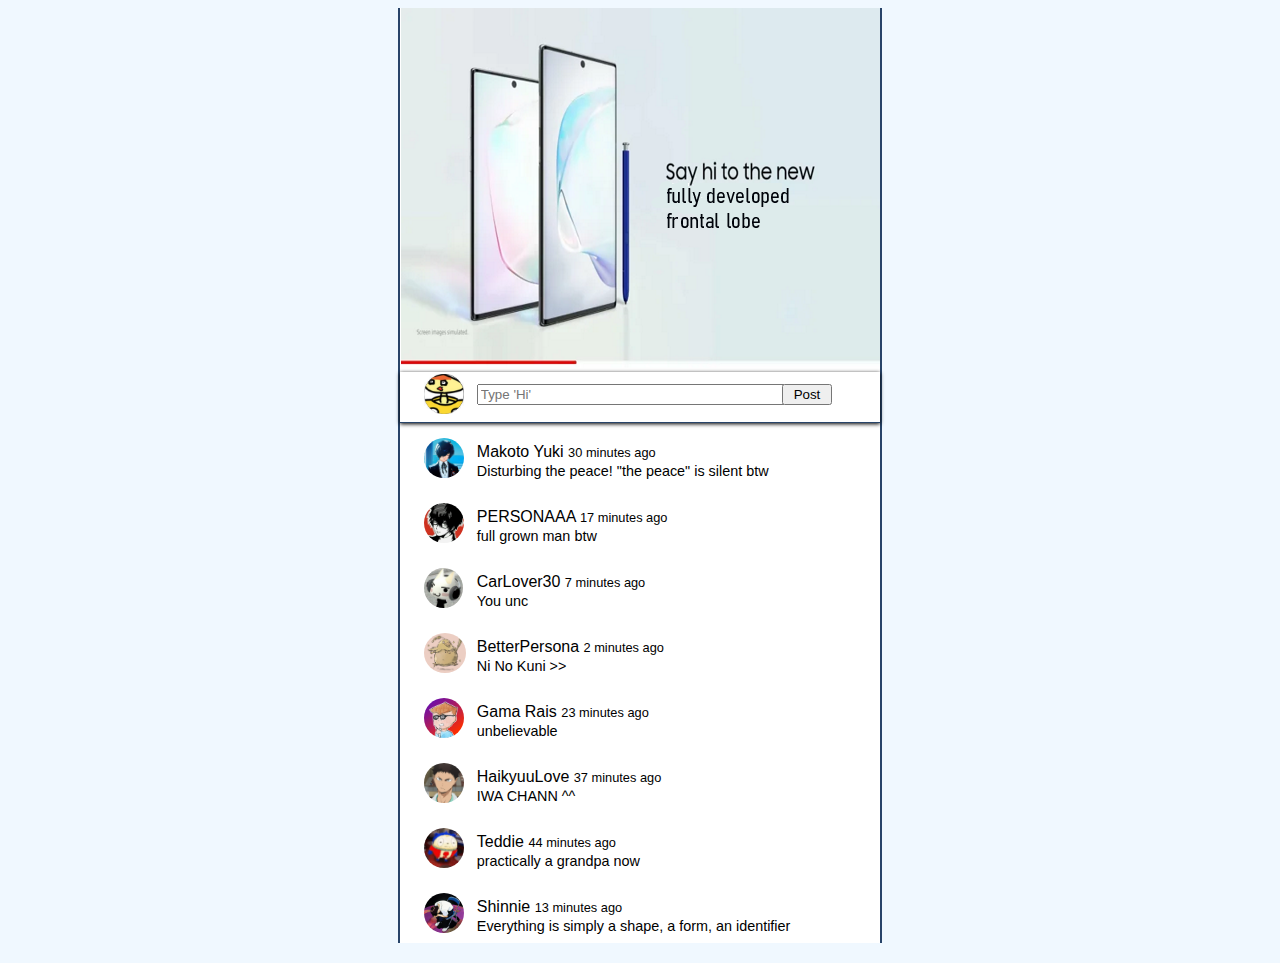
<file: index.html>
<!DOCTYPE html>
<html lang="en">
<head>
    <meta charset="UTF-8">
    <meta name="viewport" content="width=device-width, initial-scale=1.0">
    <title>Document</title>
    <link rel="stylesheet" href="index.css">
</head>
<body>
    <div id="menuDiv">
        <img id="image" src="assets/sayhi.png" alt="Say Hi to the new Galaxy Note">
        <div id="inputDiv">
            <img id="pfp" src="assets/maspfp.png" alt="">
            <input type="text" id="hiTag" placeholder="Type 'Hi'">
            <button onclick="pressed" id="postButton" sc>Post</button>
        </div>    
        <div class="comments">
            <img class="pfpMode" src="assets/profile/makoto.jpg" alt="makoto">
            <label id="makotoName" class="commentText">Makoto Yuki <span style="font-size: 80%;">30 minutes ago</span></label>
            <label id="makotoText" class="commentText">Disturbing the peace! "the peace" is silent btw</label>
        </div>
        <div class="comments">
            <img class="pfpMode" src="assets/profile/joker.jpg" alt="joker">
            <label id="makotoName" class="commentText">PERSONAAA <span style="font-size: 80%;">17 minutes ago</span></label>
            <label id="makotoText" class="commentText">full grown man btw</label>
        </div>    
        <div class="comments">
            <img class="pfpMode" src="assets/profile/toro.jpg" alt="toro">
            <label id="makotoName" class="commentText">CarLover30 <span style="font-size: 80%;">7 minutes ago</span></label>
            <label id="makotoText" class="commentText">You unc</label>
        </div>
        <div class="comments">
            <img class="pfpMode" src="assets/profile/gogo.jpg" alt="gogo">
            <label id="makotoName" class="commentText">BetterPersona <span style="font-size: 80%;">2 minutes ago</span></label>
            <label id="makotoText" class="commentText">Ni No Kuni >></label>
        </div>    
        <div class="comments">
            <img class="pfpMode" src="assets/profile/cool with gradient zoom.png" alt="GamaRais">
            <label id="makotoName" class="commentText">Gama Rais <span style="font-size: 80%;">23 minutes ago</span></label>
            <label id="makotoText" class="commentText">unbelievable</label>
        </div>    
        <div class="comments">
            <img class="pfpMode" src="assets/profile/edc4af543ea5ece7081829cb6245b82e.jpg" alt="iwachan">
            <label id="makotoName" class="commentText">HaikyuuLove <span style="font-size: 80%;">37 minutes ago</span></label>
            <label id="makotoText" class="commentText">IWA CHANN ^^</label>
        </div>    
        <div class="comments">
            <img class="pfpMode" src="assets/profile/teddie.jpg" alt="teddie">
            <label id="makotoName" class="commentText"><Table></Table>Teddie <span style="font-size: 80%;">44 minutes ago</span></label>
            <label id="makotoText" class="commentText">practically a grandpa now</label>
        </div>   
        <div class="comments">
            <img class="pfpMode" src="assets/profile/shinji.jpg" alt="shinji">
            <label id="makotoName" class="commentText"><Table></Table>Shinnie <span style="font-size: 80%;">13 minutes ago</span></label>
            <label id="makotoText" class="commentText">Everything is simply a shape, a form, an identifier</label>
        </div>    
    </div>
    <script src="index.js"></script>
</body>
</html>
</file>
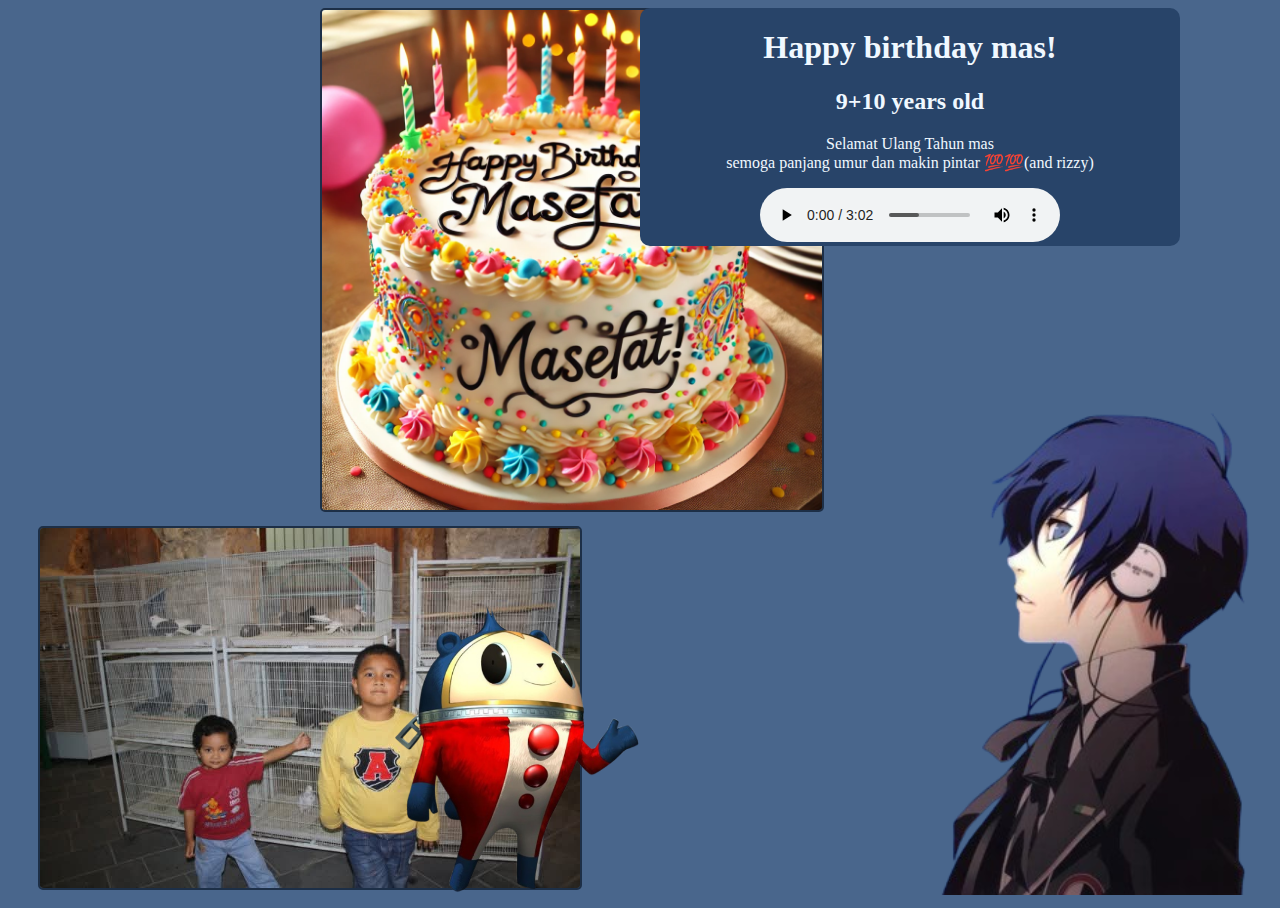
<file: bday.html>
<!DOCTYPE html>
<html lang="en">
  <head>
    <meta charset="UTF-8" />
    <meta name="viewport" content="width=device-width, initial-scale=1.0" />
    <title>Document</title>
    <link rel="stylesheet" href="index.css" />
  </head>
  <body id="bg">
    <div id="messageDiv">
      <img class="img" id="animal" src="assets/cake2.webp" alt="" />
    </div>
    <div id="messageBox">
      <h1 class="messageText">Happy birthday mas!</h1>
      <h2 class="messageText">9+10 years old</h2>
      <p id="messageText"> Selamat Ulang Tahun mas <br/>semoga panjang umur dan makin pintar 💯💯(and rizzy)</p>
      <audio id="music" controls autoplay src="assets/0322.MP3"></audio>
      <br />
    </div>
    <img id="makotoImg" src="assets/download.png" alt="" />
    <img
    class="img" id="baby" src="assets/WhatsApp Image 2025-03-22 at 14.44.10.jpeg"alt=""
    />
    <img  id="teddie" src="assets/teddie.png" alt="">
  </body>
</html>
</file>
<file: index.css>
body{
    display: grid;
    place-content: center;
    background-color: aliceblue;
}
#menuDiv{
    position: relative;
    text-align: center;
    height: auto;
    background-color: white;
    border: solid #284469;
    border-width: 0 2px;
}
#image{
    position: static;
}
#hiTag{
    position: absolute;
    margin-top:12px;
    left: 16%;
    width: 300px;
}
.comments{
    margin-top: 15px;
    border-width: 0.3px;
    height: 50px;
}
.pfpMode{
    position: absolute;
    left: 5%;
    border-radius: 100%;
    height: 40px;
}
#inputDiv{
    border-bottom: solid #284469;
    box-shadow: 0px 1px 4px;
    border-width: 0.3px;
    height: 50px;
}
#pfp{
    margin-top: 2px;
    position: absolute;
    height: 40px;
    left: 5%;
}
#postButton{
    position: absolute;
    margin-top:12px;
    right: 10%;
    width: 50px;
}
#makotoText{
    position: absolute;
    left: 16%;
    margin-top: 25px;
    border-radius: 100%;
    height: 45px;
    font-size: 90%;
}
#makotoName{
    position: absolute;
    left: 16%;
    margin-top: 5px;
    border-radius: 100%;
    height: 45px;
}
.commentText{
    font-weight: normal;
    font-family:Arial, Helvetica, sans-serif
}
#messageDiv{
    border-radius: 5px;
    text-align: center;
    position: absolute;
    left: 25%;
    height: 100vh;
    border-width: 0 2px;
}
#makotoImg{
    position: absolute;
    right: 10px;
    bottom: 5px;
}
#animal{
    height: 500px;
}
.bdayText{
    color: wheat;
    font-size: xx-large;
}
#messageBox{
    text-align: center;
    position: absolute;
    right: 100px;
    color: aliceblue;
    border-radius: 10px;
    width: 540px;
    background-color: #284469;
}
#baby{
    position: absolute;
    left: 3%;
    height: 360px;
    bottom: 10px;
}
#teddie{
    position: absolute;
    bottom: 0px;
    right: 50%;
    height: 300px;
}
#bg{
    background-color: #49668c;
}
.img{

    border-radius: 5px;
    border: 2px solid #1d2f47;
}
</file>
